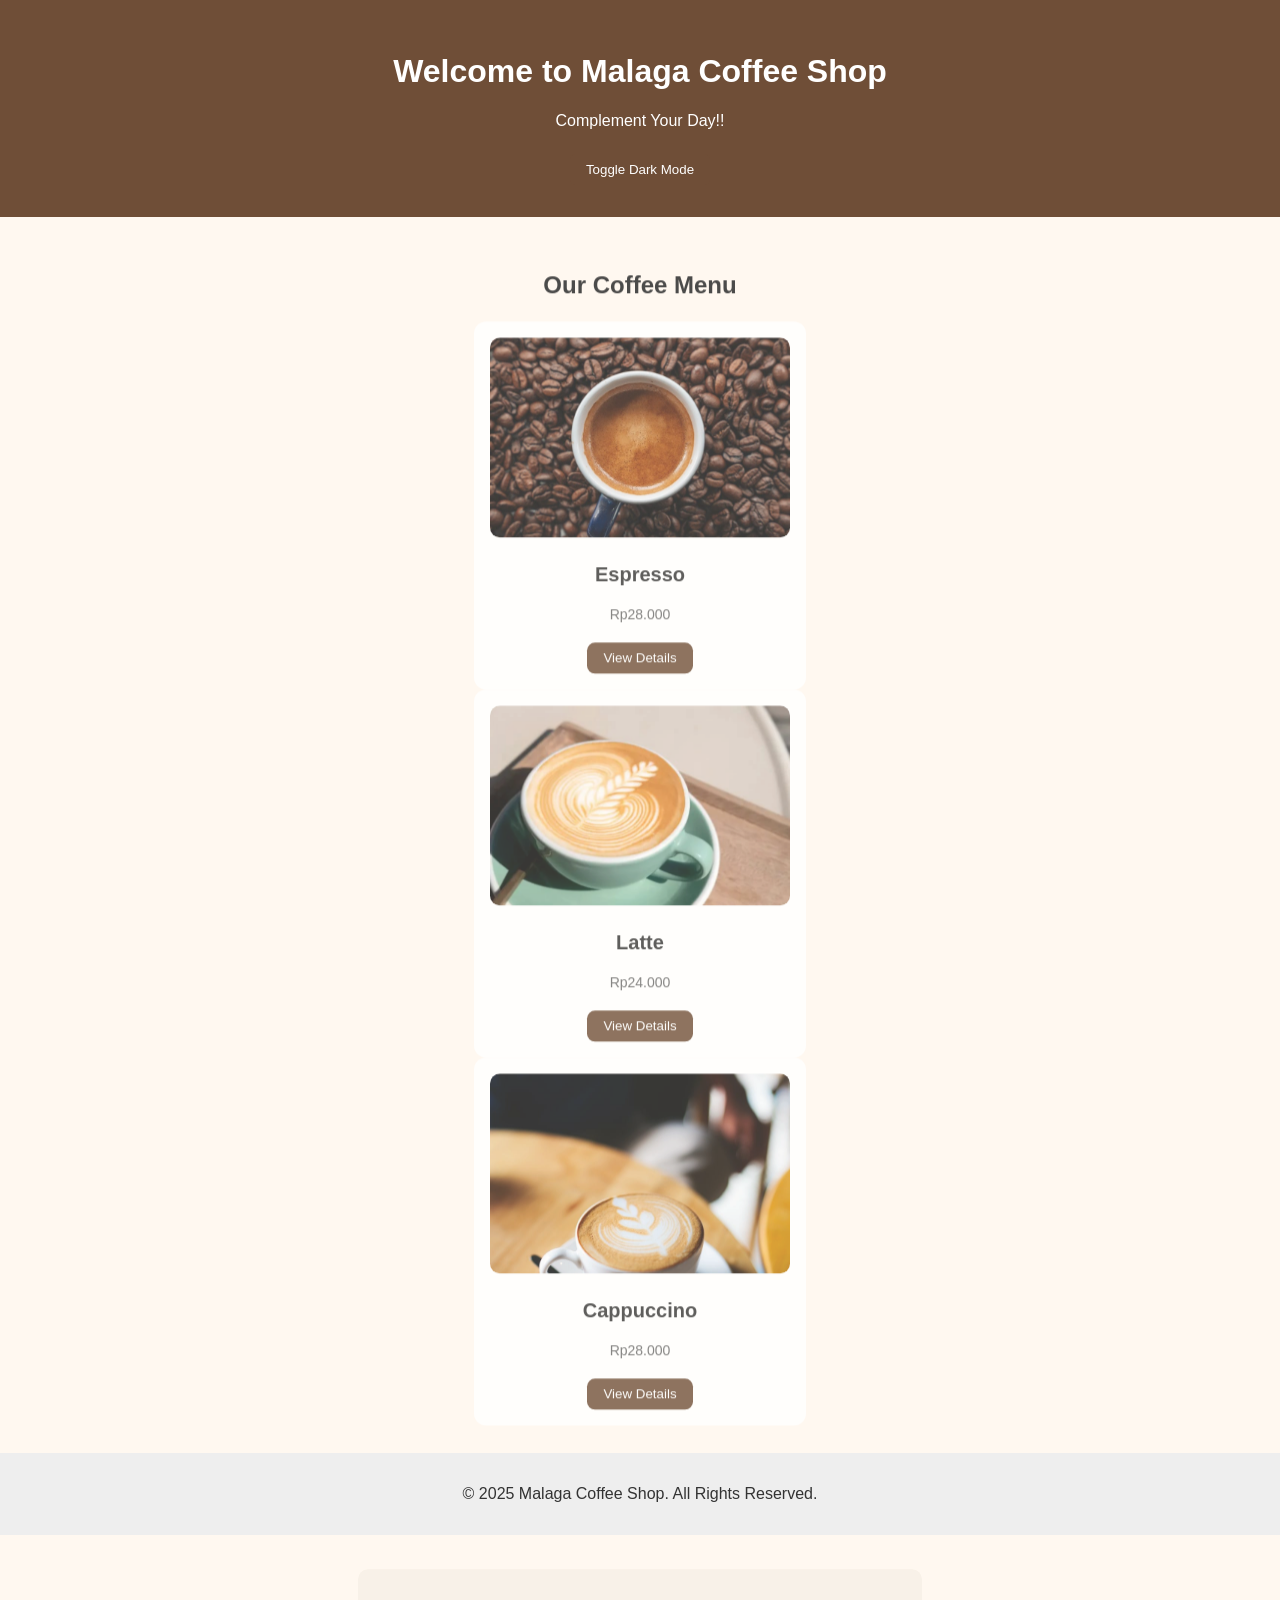
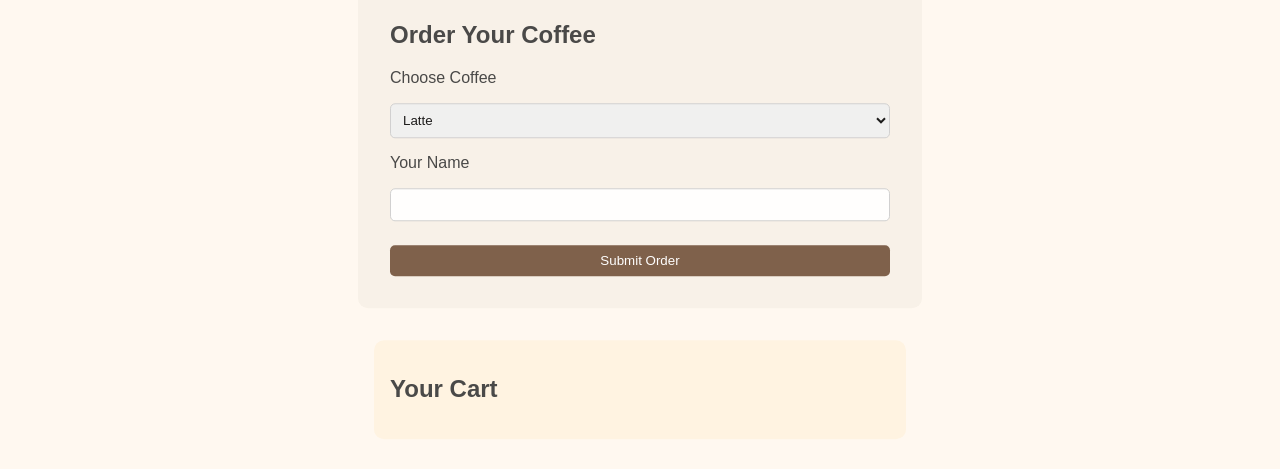
<file: index.html>
<!DOCTYPE html>
<html lang="en">
<head>
    <meta charset="UTF-8">
    <meta name="viewport" content="width=device-width, initial-scale=1.0">
    <title>Malaga Coffee Shop</title>
    <link rel="stylesheet" href="style.css">
</head>

<script>
    window.addEventListener('DOMContentLoaded', () => {
        document.querySelectorAll('section, .coffee-card').forEach(el => {
            el.classList.add('fade-in');
        });
    });
</script>
<body>
    <header>
        <h1>Welcome to Malaga Coffee Shop</h1>
        <p>Complement Your Day!!</p>
        <button id="darkModeToggle">Toggle Dark Mode</button>
    </header>

    <main>
        <section class="menu">
            <h2>Our Coffee Menu</h2>
            <div class="coffee-card">
                <img src="Image/Espresso.jpg" alt="Espresso">
                <h3>Espresso</h3>
                <p>Rp28.000</p>
                <button onclick="ShowDetails('Espresso')">View Details</button>
            </div>
            <div class="coffee-card">
                <img src="Image/Latte.jpg" alt="Latte">
                <h3>Latte</h3>
                <p>Rp24.000</p>
                <button onclick="ShowDetails('Latte')">View Details</button>
            </div>
            <div class="coffee-card">
                <img src="Image/cappucino.jpg" alt="cappucino">
                <h3>Cappuccino</h3>
                <p>Rp28.000</p>
                <button onclick="ShowDetails('Cappuccino')">View Details</button>
            </div>
        </section>
    </main>
    
    <footer>
        <p>&copy; 2025 Malaga Coffee Shop. All Rights Reserved.</p>
    </footer>

    <section class="order">
        <h2>Order Your Coffee</h2>
        <form id="orderForm">
            <label for="coffee">Choose Coffee</label>
            <select name="coffee" id="coffee">
                <option value="Latte">Latte</option>
                <option value="Cappuccino">Cappuccino</option>
                <option value="Espresso">Espresso</option>
            </select>

            <label for="name">Your Name</label>
            <input type="text" id="name" name="name" required>

            <button type="submit">Submit Order</button>
        </form>
    </section>

    <section class="cart">
        <h2>Your Cart</h2>
        <ul id="cartItems"></ul>
    </section>

    <section class="order-summary" id="orderSummary" style="display: none;">
        <h2>Order Summary</h2>
        <p id="summaryText"></p>
    </section>
    <script src="script.js"></script>
</body>
</html>
</file>
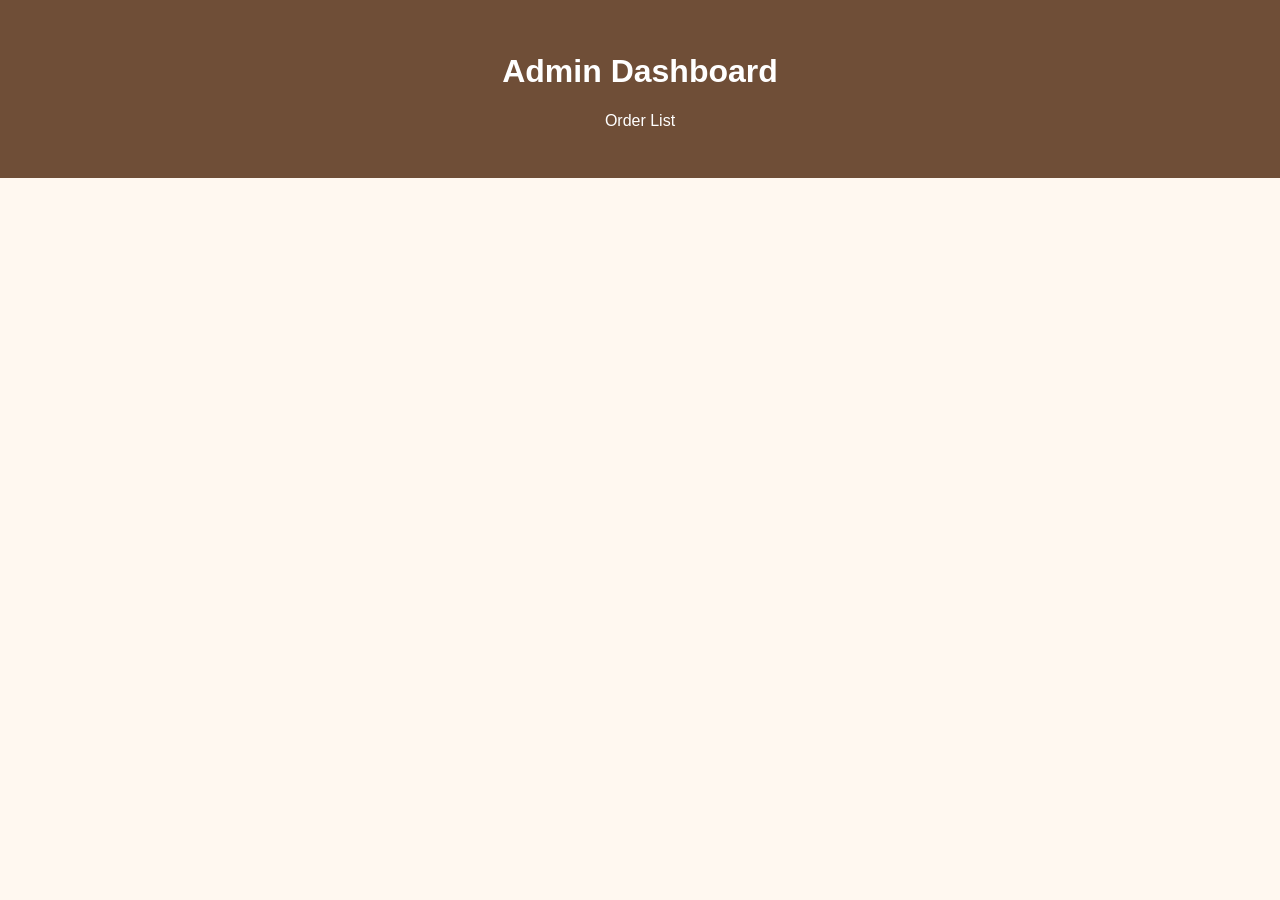
<file: admin.html>
<!DOCTYPE html>
<html lang="en">
<head>
    <meta charset="UTF-8">
    <meta name="viewport" content="width=device-width, initial-scale=1.0">
    <title>Admin - Coffee Orders</title>
    <link rel="stylesheet" href="style.css">
</head>
<body>
    <header>
        <h1>Admin Dashboard</h1>
        <p>Order List</p>
    </header>

    <main>
        <section class="order-list">
            <ul id="adminOrderList"></ul>
        </section>
    </main>
    <script>
        const orders = JSON.parse(localStorage.getItem("orders")) || [];
        const list = document.getElementById(adminOrderList);

        if (orders.length === 0) {
            list.innerHTML = "<li>No orders found.</li>";
        } else {
            orders.forEach((order, index) => {
                const li = document.getElementById("li");
                li.innerText = '${index = 1}. ${order.name} ordered ${order.coffee}';

                const delBtn = document.createElement("button");
                delBtn,innerText = "Delete";
                delBtn.style.marginLeft = "10px";
                delBtn.onclick = () => {
                    orders.splice(index, 1);
                    localStorage.setItem("orders", JSON.stringify(orders));
                    renderOrders();
                };

                li.appendChild(delBtn);
                list.appendChild(li);
            });
        }

        renderOrders();
    </script>
</body>
</html>
</file>
<file: style.css>
body {
    font-family: 'Segoe UI', Tahoma, Geneva, Verdana, sans-serif;
    margin: 0;
    background-color: #fff8f0;
    color: #333;
}

header {
    background-color: #6f4e37;
    color: white;
    text-align: center;
    padding: 2rem 1rem;
}

main {
    padding: 2rem;
}

.menu {
    text-align: center;
}

.coffee-card {
    background-color: #fff;
    border-radius: 12px;
    box-shadow: 0 4px 12px rgba(0, 0, 0, 0, 1);
    overflow: hidden;
    padding: 16px;
    transition: transform 0.2s ease, box-shadow 0.2s ease;
    text-align: center;
    width: 100%;
    max-width: 300px;
    margin: auto;
}

.coffee-card:hover {
    transform: translateY(-5px);
    box-shadow: 0 6px 16px rgba(0, 0, 0, 0, 15);
}

.coffee-card h3 {
    margin-top: 12px;
    font-size: 20px;
    color: #333;
}

.coffee-card p {
    color: #666;
    font-size: 14px;
    margin-bottom: 12px;
}

.coffee-card button {
    background-color: #6f4e37;
    color: white;
    border: none;
    padding: 8px 16px;
    border-radius: 8px;
    cursor: pointer;
    transition: background-color 0.3s ease;
}

.coffee-card button:hover {
    background-color: #5a3b2d;
}

.coffee-list {
    display: flex;
    flex-wrap: wrap;
    gap: 20px;
    justify-content: center;
}

.coffee-card Img {
    width: 100%;
    max-height: 200px;
    object-fit: cover;
    border-radius: 10px;
    margin-bottom: 10px;
}

button {
    background-color: #6f4e37;
    color: white;
    border: none;
    padding: 0.5rem 1rem;
    margin-top: 0.5rem;
    border-radius: 5px;
    cursor: pointer;
}

button:hover {
    background-color: #5a3c2d;
}

footer {
    text-align: center;
    padding: 1rem;
    background-color: #eee;
}

.order {
    background-color: #f8f1e7;
    padding: 2rem;
    max-width: 500px;
    margin: 2rem auto;
    border-radius: 10px;
}

form {
    display: flex;
    flex-direction: column;
    gap: 1rem;
}

input, select {
    padding: 0.5rem;
    border-radius: 5px;
    border: 1px solid #ccc;
}

/* Dark mode styles */
body.dark-mode {
    background-color: #1e1e1e;
    color: #f1f1f1;
}

body.dark-mode header {
    background-color: #2b2b2b;
}

body.dark-mode .coffee-card,
body.dark-mode .order {
    background-color: #333;
    border-color: #555;
}

body.dark-mode button {
    background-color: #444;
}

body.dark-mode footer {
    background-color: #2b2b2b;
}

.cart, .order-summary {
    max-width: 500px;
    margin: 2rem auto;
    padding: 1rem;
    background-color: #fff3e0;
    border-radius: 10px;
    box-shadow: 0 2px 6px rgba(0, 0, 0, 0, 1);
}

body.dark-mode .cart,
body.dark-mode .order-summary {
    background-color: #2d2d2d;
    color: #f1f1f1;
}

.fade-in {
    opacity: 0;
    transform: translateY(20px);
    animation: fadeInUp 0.6 forwards;
}

@keyframes fadeInUp {
    to {
        opacity: 1;
        transform: translateY(0);
    }
}

.order-list button {
    background-color: crimson;
    color: white;
    border: none;
    padding: 4px 8px;
    border-radius: 4px;
    cursor: pointer;
}

.order-list button:hover {
    background-color: darkred;
}
</file>
